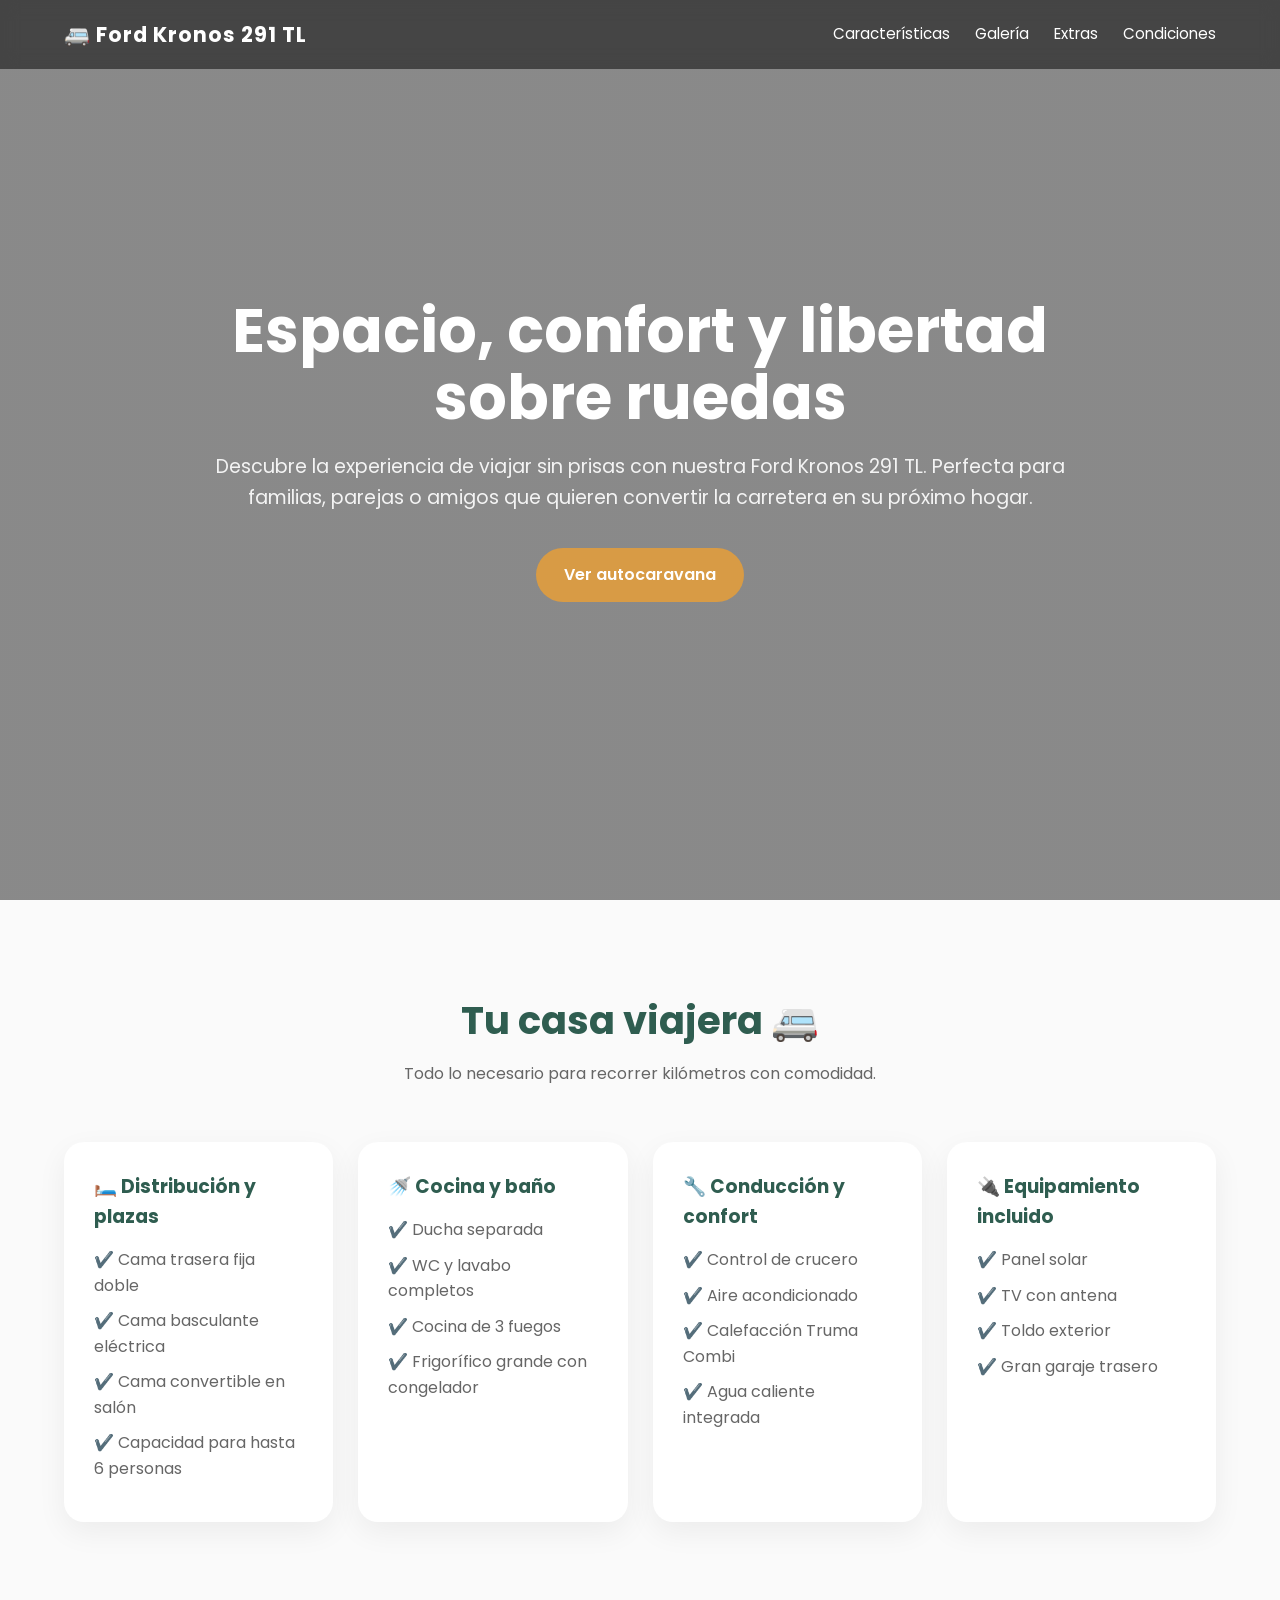
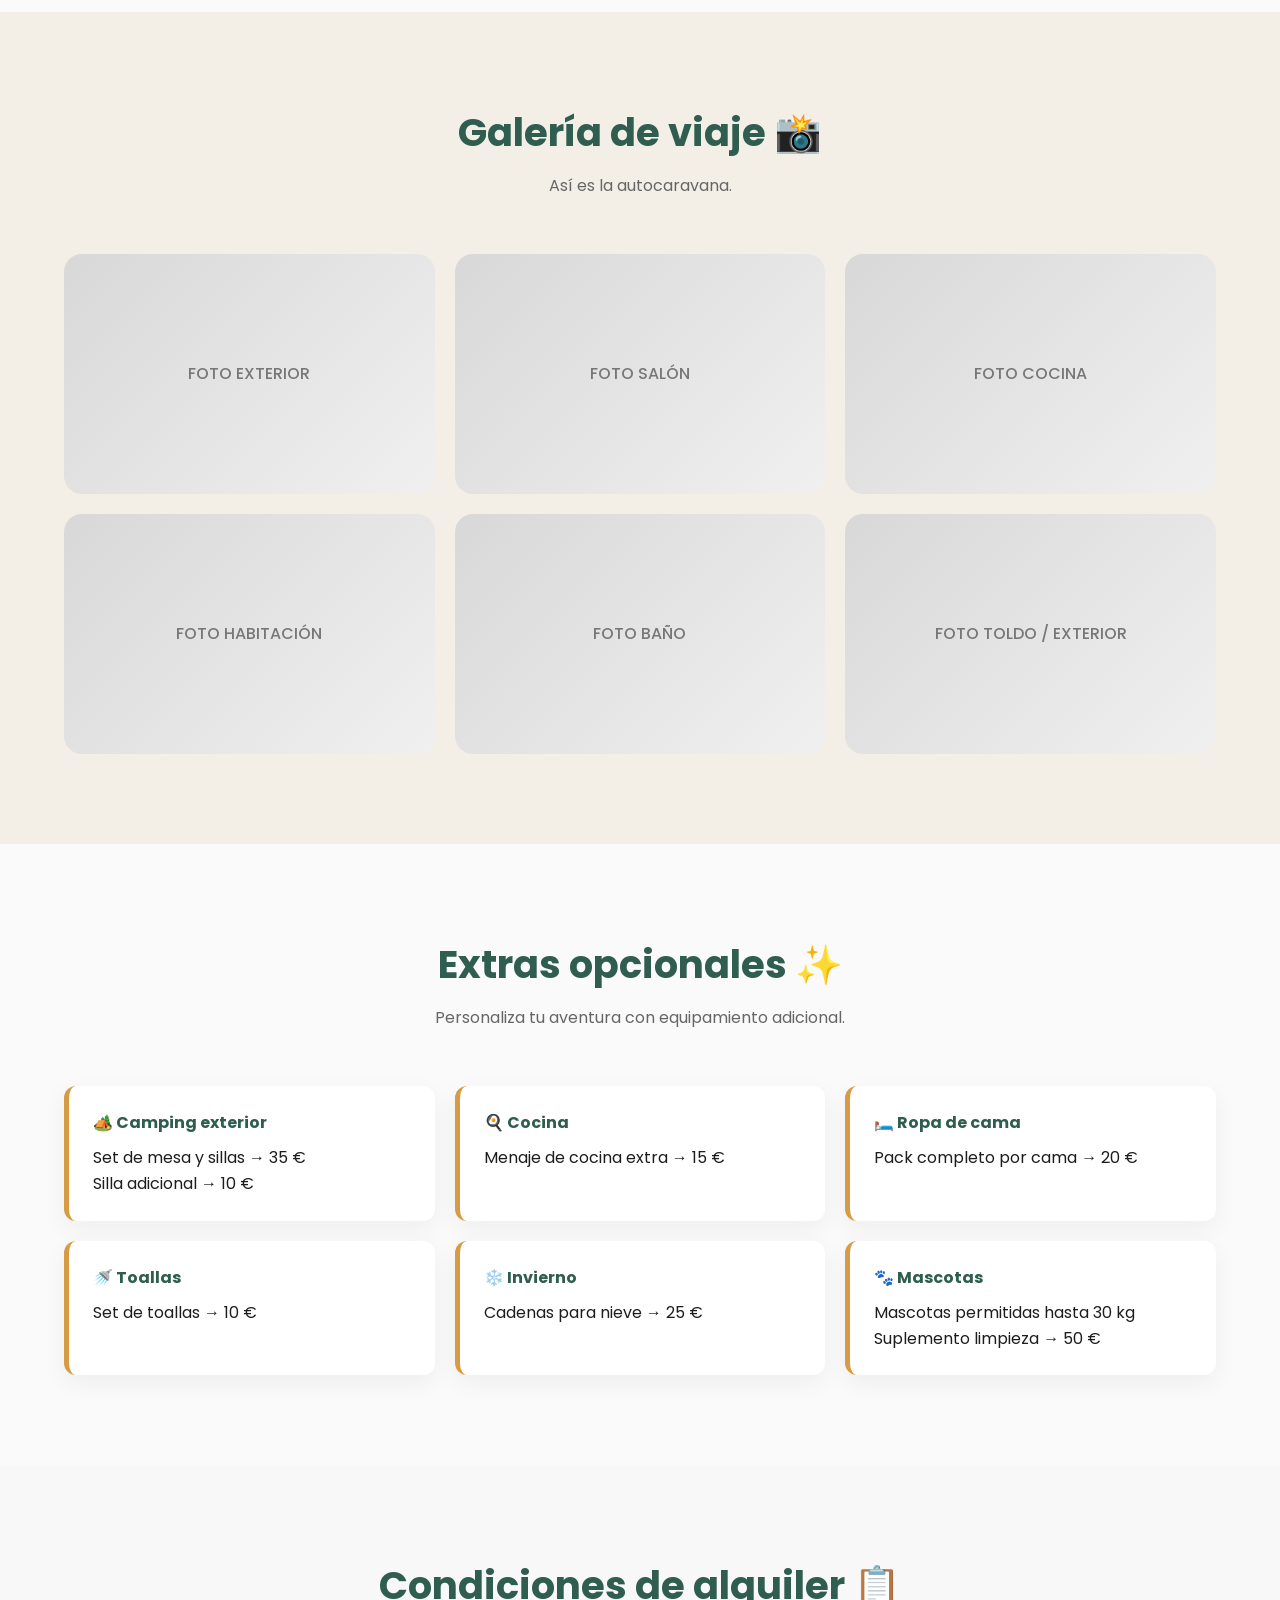
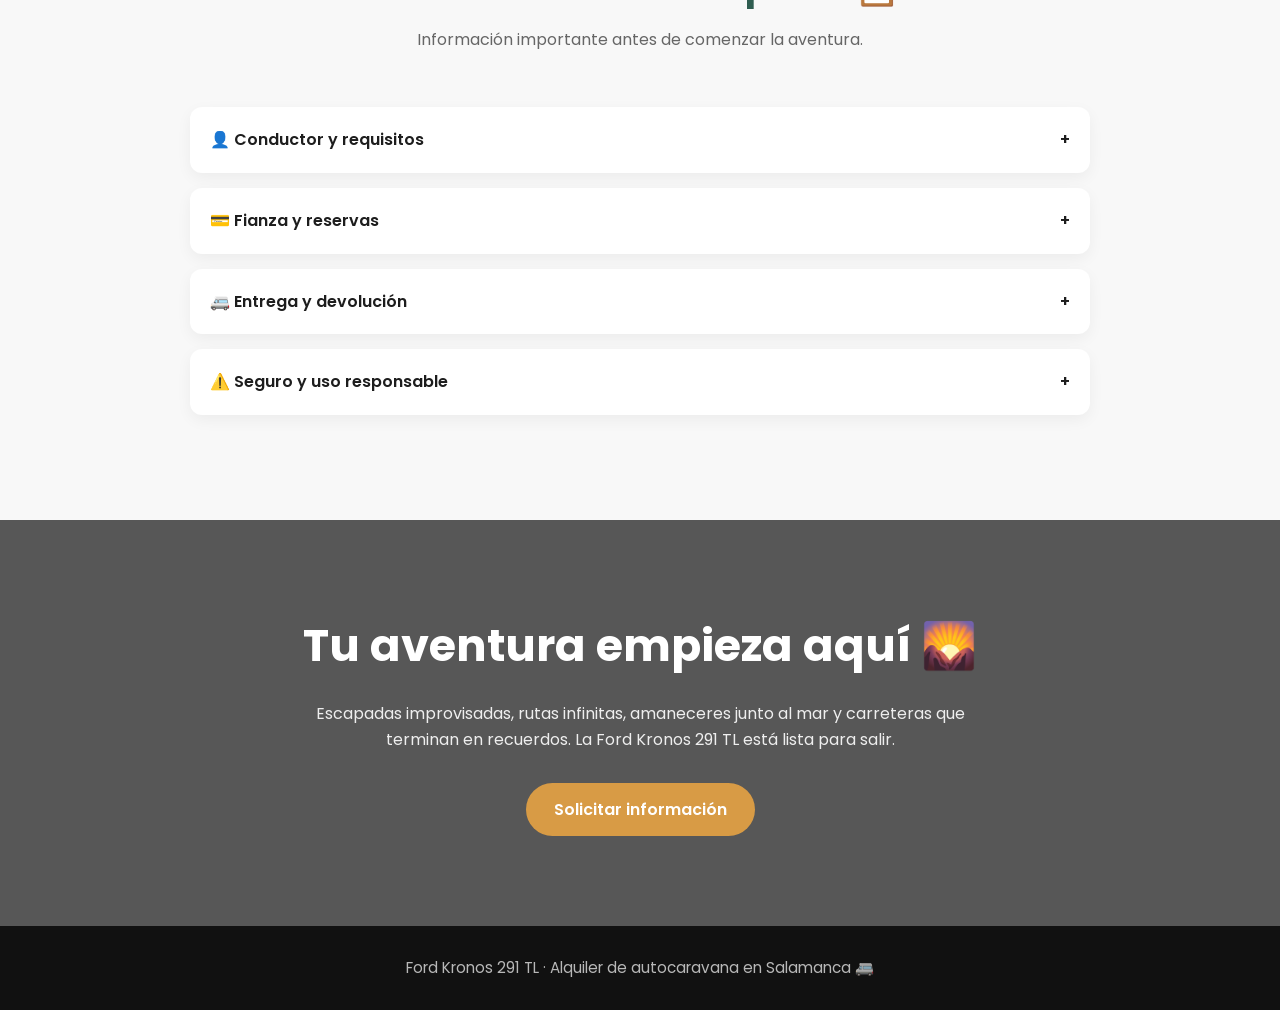
<file: index-nomadas.html>
<!DOCTYPE html>
<html lang="es">
<head>
  <meta charset="UTF-8" />
  <meta name="viewport" content="width=device-width, initial-scale=1.0" />
  <title>Ford Kronos 291 TL | Alquiler de Autocaravana</title>

  <link rel="preconnect" href="https://fonts.googleapis.com">
  <link rel="preconnect" href="https://fonts.gstatic.com" crossorigin>
  <link href="https://fonts.googleapis.com/css2?family=Poppins:wght@300;400;500;600;700&display=swap" rel="stylesheet">

  <style>
    * {
      margin: 0;
      padding: 0;
      box-sizing: border-box;
    }

    :root {
      --primary: #2f5d50;
      --secondary: #f3efe6;
      --accent: #d89b45;
      --dark: #1d1d1d;
      --light: #ffffff;
      --gray: #666;
    }

    body {
      font-family: 'Poppins', sans-serif;
      background: #fafafa;
      color: var(--dark);
      line-height: 1.6;
    }

    a {
      text-decoration: none;
      color: inherit;
    }

    .container {
      width: 90%;
      max-width: 1200px;
      margin: auto;
    }

    /* NAV */
    nav {
      position: fixed;
      width: 100%;
      top: 0;
      left: 0;
      z-index: 999;
      background: rgba(0,0,0,0.5);
      backdrop-filter: blur(8px);
      transition: 0.3s;
    }

    nav.scrolled {
      background: var(--primary);
    }

    .nav-content {
      display: flex;
      justify-content: space-between;
      align-items: center;
      padding: 18px 0;
      color: white;
    }

    .logo {
      font-size: 1.3rem;
      font-weight: 700;
      letter-spacing: 1px;
    }

    .nav-links {
      display: flex;
      gap: 25px;
    }

    .nav-links a {
      font-size: 0.95rem;
      transition: 0.3s;
    }

    .nav-links a:hover {
      color: var(--accent);
    }

    /* HERO */
    .hero {
      height: 100vh;
      background:
        linear-gradient(rgba(0,0,0,0.45), rgba(0,0,0,0.45)),
        url('https://images.unsplash.com/photo-1506744038136-46273834b3fb?q=80&w=1400&auto=format&fit=crop') center/cover no-repeat;
      display: flex;
      align-items: center;
      color: white;
      text-align: center;
      padding: 0 20px;
    }

    .hero-content {
      max-width: 850px;
      margin: auto;
    }

    .hero h1 {
      font-size: 3.8rem;
      line-height: 1.1;
      margin-bottom: 20px;
    }

    .hero p {
      font-size: 1.2rem;
      margin-bottom: 35px;
      color: rgba(255,255,255,0.9);
    }

    .btn {
      display: inline-block;
      background: var(--accent);
      color: white;
      padding: 14px 28px;
      border-radius: 50px;
      font-weight: 600;
      transition: 0.3s;
    }

    .btn:hover {
      transform: translateY(-2px);
      background: #c4832f;
    }

    /* SECTION */
    section {
      padding: 90px 0;
    }

    .section-title {
      text-align: center;
      margin-bottom: 55px;
    }

    .section-title h2 {
      font-size: 2.4rem;
      margin-bottom: 10px;
      color: var(--primary);
    }

    .section-title p {
      color: var(--gray);
    }

    /* FEATURES */
    .features-grid {
      display: grid;
      grid-template-columns: repeat(auto-fit, minmax(260px, 1fr));
      gap: 25px;
    }

    .card {
      background: white;
      padding: 30px;
      border-radius: 20px;
      box-shadow: 0 10px 30px rgba(0,0,0,0.06);
      transition: 0.3s;
    }

    .card:hover {
      transform: translateY(-6px);
    }

    .card h3 {
      margin-bottom: 15px;
      color: var(--primary);
    }

    .card ul {
      list-style: none;
    }

    .card li {
      margin-bottom: 10px;
      color: var(--gray);
    }

    /* GALLERY */
    .gallery {
      background: var(--secondary);
    }

    .gallery-grid {
      display: grid;
      grid-template-columns: repeat(auto-fit, minmax(280px, 1fr));
      gap: 20px;
    }

    .gallery-item {
      height: 240px;
      border-radius: 18px;
      overflow: hidden;
      position: relative;
      background: #ddd;
    }

    .gallery-item img {
      width: 100%;
      height: 100%;
      object-fit: cover;
    }

    .gallery-placeholder {
      width: 100%;
      height: 100%;
      display: flex;
      align-items: center;
      justify-content: center;
      background:
        linear-gradient(135deg, #d8d8d8, #f0f0f0);
      color: #777;
      font-weight: 500;
      font-size: 1rem;
    }

    /* EXTRAS */
    .extras-list {
      display: grid;
      grid-template-columns: repeat(auto-fit, minmax(320px, 1fr));
      gap: 20px;
    }

    .extra-box {
      background: white;
      padding: 24px;
      border-left: 5px solid var(--accent);
      border-radius: 12px;
      box-shadow: 0 8px 24px rgba(0,0,0,0.05);
    }

    .extra-box h4 {
      margin-bottom: 10px;
      color: var(--primary);
    }

    /* CONDITIONS */
    .conditions {
      background: #f8f8f8;
    }

    .accordion {
      max-width: 900px;
      margin: auto;
    }

    .accordion-item {
      background: white;
      margin-bottom: 15px;
      border-radius: 12px;
      overflow: hidden;
      box-shadow: 0 5px 15px rgba(0,0,0,0.05);
    }

    .accordion-header {
      padding: 20px;
      cursor: pointer;
      font-weight: 600;
      display: flex;
      justify-content: space-between;
      align-items: center;
    }

    .accordion-content {
      padding: 0 20px;
      max-height: 0;
      overflow: hidden;
      transition: 0.4s ease;
    }

    .accordion-content ul {
      padding: 0 0 20px 18px;
    }

    .accordion-item.active .accordion-content {
      max-height: 500px;
    }

    /* CTA */
    .cta {
      background:
        linear-gradient(rgba(0,0,0,0.65), rgba(0,0,0,0.65)),
        url('https://images.unsplash.com/photo-1500530855697-b586d89ba3ee?q=80&w=1400&auto=format&fit=crop') center/cover no-repeat;
      color: white;
      text-align: center;
    }

    .cta h2 {
      font-size: 2.8rem;
      margin-bottom: 20px;
    }

    .cta p {
      max-width: 700px;
      margin: auto;
      margin-bottom: 30px;
      color: rgba(255,255,255,0.9);
    }

    /* FOOTER */
    footer {
      background: #111;
      color: rgba(255,255,255,0.7);
      text-align: center;
      padding: 30px 20px;
      font-size: 0.95rem;
    }

    /* MOBILE */
    @media (max-width: 768px) {

      .hero h1 {
        font-size: 2.6rem;
      }

      .nav-links {
        display: none;
      }

      .section-title h2 {
        font-size: 2rem;
      }

      .cta h2 {
        font-size: 2.1rem;
      }
    }
  </style>
</head>
<body>

  <!-- NAV -->
  <nav id="navbar">
    <div class="container nav-content">
      <div class="logo">🚐 Ford Kronos 291 TL</div>

      <div class="nav-links">
        <a href="#features">Características</a>
        <a href="#gallery">Galería</a>
        <a href="#extras">Extras</a>
        <a href="#conditions">Condiciones</a>
      </div>
    </div>
  </nav>

  <!-- HERO -->
  <header class="hero">
    <div class="hero-content">
      <h1>Espacio, confort y libertad sobre ruedas</h1>

      <p>
        Descubre la experiencia de viajar sin prisas con nuestra Ford Kronos 291 TL.
        Perfecta para familias, parejas o amigos que quieren convertir la carretera
        en su próximo hogar.
      </p>

      <a href="#gallery" class="btn">
        Ver autocaravana
      </a>
    </div>
  </header>

  <!-- FEATURES -->
  <section id="features">
    <div class="container">

      <div class="section-title">
        <h2>Tu casa viajera 🚐</h2>
        <p>Todo lo necesario para recorrer kilómetros con comodidad.</p>
      </div>

      <div class="features-grid">

        <div class="card">
          <h3>🛏️ Distribución y plazas</h3>

          <ul>
            <li>✔️ Cama trasera fija doble</li>
            <li>✔️ Cama basculante eléctrica</li>
            <li>✔️ Cama convertible en salón</li>
            <li>✔️ Capacidad para hasta 6 personas</li>
          </ul>
        </div>

        <div class="card">
          <h3>🚿 Cocina y baño</h3>

          <ul>
            <li>✔️ Ducha separada</li>
            <li>✔️ WC y lavabo completos</li>
            <li>✔️ Cocina de 3 fuegos</li>
            <li>✔️ Frigorífico grande con congelador</li>
          </ul>
        </div>

        <div class="card">
          <h3>🔧 Conducción y confort</h3>

          <ul>
            <li>✔️ Control de crucero</li>
            <li>✔️ Aire acondicionado</li>
            <li>✔️ Calefacción Truma Combi</li>
            <li>✔️ Agua caliente integrada</li>
          </ul>
        </div>

        <div class="card">
          <h3>🔌 Equipamiento incluido</h3>

          <ul>
            <li>✔️ Panel solar</li>
            <li>✔️ TV con antena</li>
            <li>✔️ Toldo exterior</li>
            <li>✔️ Gran garaje trasero</li>
          </ul>
        </div>

      </div>
    </div>
  </section>

  <!-- GALLERY -->
  <section class="gallery" id="gallery">

    <div class="container">

      <div class="section-title">
        <h2>Galería de viaje 📸</h2>
        <p>
          Así es la autocaravana.
        </p>
      </div>

      <div class="gallery-grid">

        <div class="gallery-item">
          <div class="gallery-placeholder">
            FOTO EXTERIOR
          </div>
        </div>

        <div class="gallery-item">
          <div class="gallery-placeholder">
            FOTO SALÓN
          </div>
        </div>

        <div class="gallery-item">
          <div class="gallery-placeholder">
            FOTO COCINA
          </div>
        </div>

        <div class="gallery-item">
          <div class="gallery-placeholder">
            FOTO HABITACIÓN
          </div>
        </div>

        <div class="gallery-item">
          <div class="gallery-placeholder">
            FOTO BAÑO
          </div>
        </div>

        <div class="gallery-item">
          <div class="gallery-placeholder">
            FOTO TOLDO / EXTERIOR
          </div>
        </div>

      </div>

    </div>
  </section>

  <!-- EXTRAS -->
  <section id="extras">

    <div class="container">

      <div class="section-title">
        <h2>Extras opcionales ✨</h2>
        <p>
          Personaliza tu aventura con equipamiento adicional.
        </p>
      </div>

      <div class="extras-list">

        <div class="extra-box">
          <h4>🏕️ Camping exterior</h4>
          <p>Set de mesa y sillas → 35 €</p>
          <p>Silla adicional → 10 €</p>
        </div>

        <div class="extra-box">
          <h4>🍳 Cocina</h4>
          <p>Menaje de cocina extra → 15 €</p>
        </div>

        <div class="extra-box">
          <h4>🛏️ Ropa de cama</h4>
          <p>Pack completo por cama → 20 €</p>
        </div>

        <div class="extra-box">
          <h4>🚿 Toallas</h4>
          <p>Set de toallas → 10 €</p>
        </div>

        <div class="extra-box">
          <h4>❄️ Invierno</h4>
          <p>Cadenas para nieve → 25 €</p>
        </div>

        <div class="extra-box">
          <h4>🐾 Mascotas</h4>
          <p>Mascotas permitidas hasta 30 kg</p>
          <p>Suplemento limpieza → 50 €</p>
        </div>

      </div>

    </div>
  </section>

  <!-- CONDITIONS -->
  <section class="conditions" id="conditions">

    <div class="container">

      <div class="section-title">
        <h2>Condiciones de alquiler 📋</h2>
        <p>
          Información importante antes de comenzar la aventura.
        </p>
      </div>

      <div class="accordion">

        <div class="accordion-item">
          <div class="accordion-header">
            👤 Conductor y requisitos
            <span>+</span>
          </div>

          <div class="accordion-content">
            <ul>
              <li>Edad mínima: 25 años</li>
              <li>Carnet B con mínimo 2 años</li>
              <li>Conductores autorizados únicamente</li>
              <li>DNI o pasaporte obligatorio</li>
            </ul>
          </div>
        </div>

        <div class="accordion-item">
          <div class="accordion-header">
            💳 Fianza y reservas
            <span>+</span>
          </div>

          <div class="accordion-content">
            <ul>
              <li>Fianza de 900 €</li>
              <li>Reserva mediante anticipo</li>
              <li>Confirmación tras recepción del pago</li>
            </ul>
          </div>
        </div>

        <div class="accordion-item">
          <div class="accordion-header">
            🚐 Entrega y devolución
            <span>+</span>
          </div>

          <div class="accordion-content">
            <ul>
              <li>Recogida desde las 14:00 h</li>
              <li>Devolución hasta las 12:00 h</li>
              <li>Ubicación: Carbajosa de la Sagrada (Salamanca)</li>
              <li>Retrasos: 30 € por fracción de hora</li>
            </ul>
          </div>
        </div>

        <div class="accordion-item">
          <div class="accordion-header">
            ⚠️ Seguro y uso responsable
            <span>+</span>
          </div>

          <div class="accordion-content">
            <ul>
              <li>Seguro con franquicia de 900 €</li>
              <li>Uso conforme a normativa vigente</li>
              <li>Daños por negligencia a cargo del cliente</li>
            </ul>
          </div>
        </div>

      </div>

    </div>
  </section>

  <!-- CTA -->
  <section class="cta">

    <div class="container">

      <h2>Tu aventura empieza aquí 🌄</h2>

      <p>
        Escapadas improvisadas, rutas infinitas, amaneceres junto al mar
        y carreteras que terminan en recuerdos.
        La Ford Kronos 291 TL está lista para salir.
      </p>

      <a href="#" class="btn">
        Solicitar información
      </a>

    </div>
  </section>

  <!-- FOOTER -->
  <footer>
    <p>
      Ford Kronos 291 TL · Alquiler de autocaravana en Salamanca 🚐
    </p>
  </footer>

  <!-- JS -->
  <script>
    // Navbar scroll
    const navbar = document.getElementById("navbar");

    window.addEventListener("scroll", () => {
      if (window.scrollY > 50) {
        navbar.classList.add("scrolled");
      } else {
        navbar.classList.remove("scrolled");
      }
    });

    // Accordion
    const accordionItems = document.querySelectorAll(".accordion-item");

    accordionItems.forEach(item => {
      const header = item.querySelector(".accordion-header");

      header.addEventListener("click", () => {
        item.classList.toggle("active");
      });
    });
  </script>

</body>
</html>
</file>
